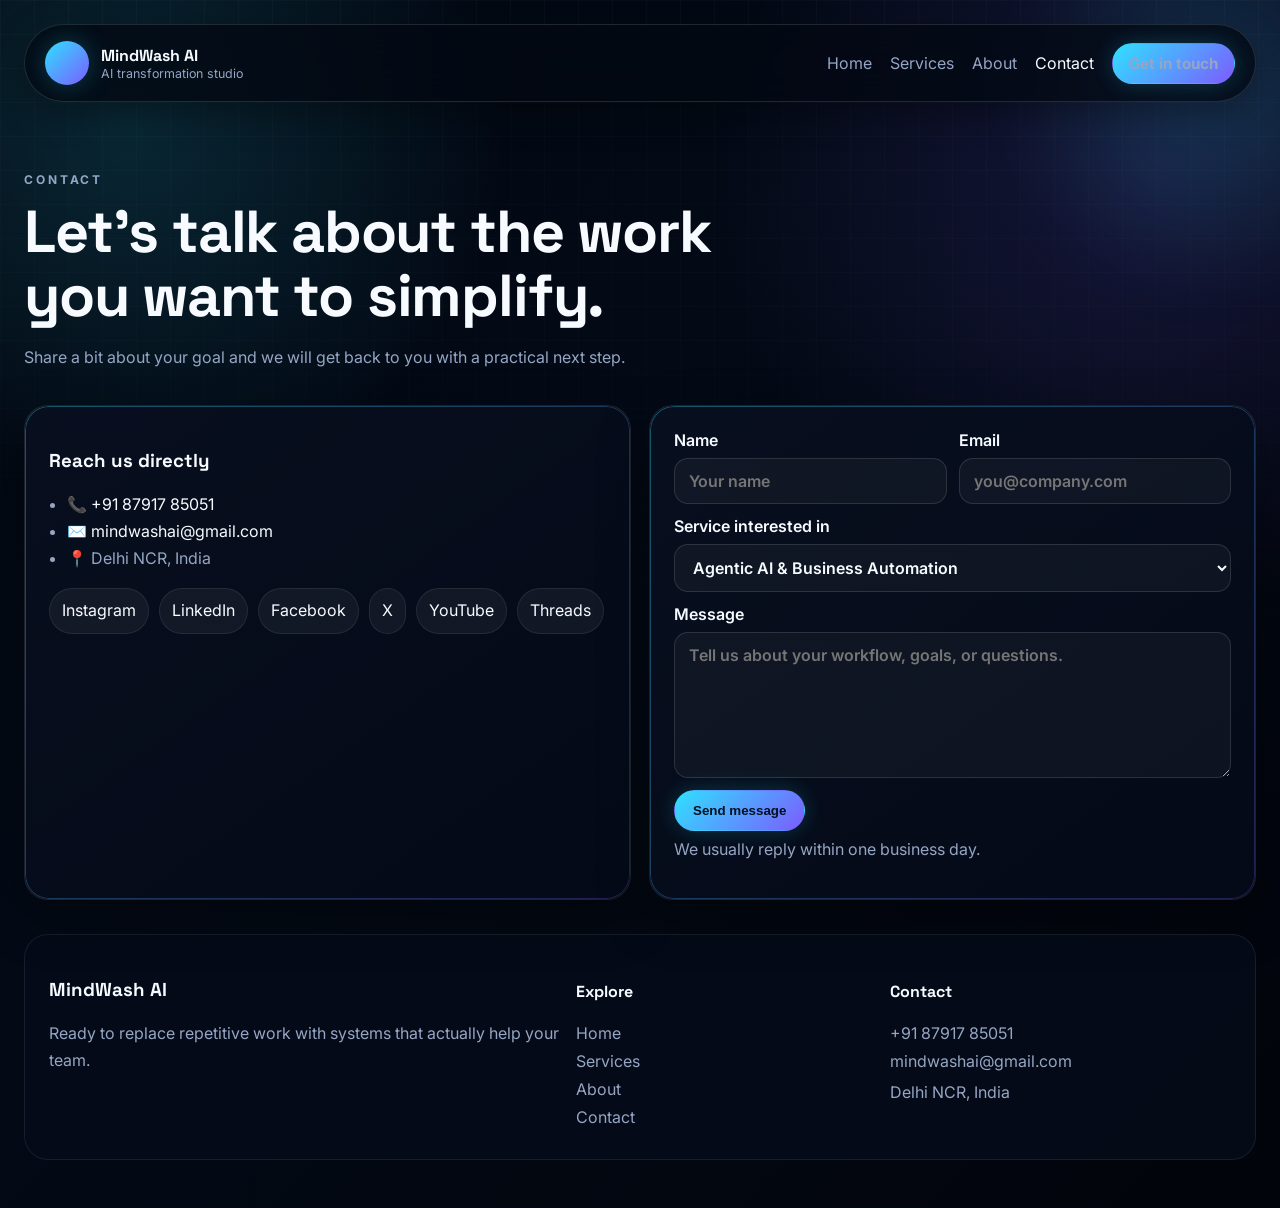
<file: contact.html>
<!DOCTYPE html>
<html lang="en">
  <head>
    <meta charset="UTF-8" />
    <meta name="viewport" content="width=device-width, initial-scale=1.0" />
    <title>MindWash AI | Contact</title>
    <meta name="description" content="Get in touch with MindWash AI for automation, AI assistants, analytics, consulting, and training services." />
    <link rel="preconnect" href="https://fonts.googleapis.com" />
    <link rel="preconnect" href="https://fonts.gstatic.com" crossorigin />
    <link href="https://fonts.googleapis.com/css2?family=Inter:wght@400;500;600;700&family=Space+Grotesk:wght@500;700&display=swap" rel="stylesheet" />
    <link rel="stylesheet" href="styles.css" />
  </head>
  <body>
    <div class="page-shell">
      <header class="site-header">
        <a class="brand" href="index.html">
          <span class="brand-mark"></span>
          <span>
            <strong>MindWash AI</strong>
            <small>AI transformation studio</small>
          </span>
        </a>
        <button class="menu-toggle" aria-label="Toggle navigation" aria-expanded="false">
          <span></span>
          <span></span>
          <span></span>
        </button>
        <nav class="nav-links" aria-label="Primary navigation">
          <a href="index.html">Home</a>
          <a href="services.html">Services</a>
          <a href="about.html">About</a>
          <a class="active" href="contact.html">Contact</a>
          <a class="btn btn-small" href="contact.html">Get in touch</a>
        </nav>
      </header>

      <main>
        <section class="page-hero contact-hero">
          <p class="eyebrow">Contact</p>
          <h1>Let's talk about the work you want to simplify.</h1>
          <p>Share a bit about your goal and we will get back to you with a practical next step.</p>
        </section>

        <section class="contact-layout">
          <div class="contact-card">
            <h3>Reach us directly</h3>
            <ul class="contact-list">
              <li><a href="tel:+918791785051">📞 +91 87917 85051</a></li>
              <li><a href="mailto:mindwashai@gmail.com">✉️ mindwashai@gmail.com</a></li>
              <li>📍 Delhi NCR, India</li>
            </ul>
            <div class="social-links">
              <a href="https://instagram.com/mindwash.ai" target="_blank" rel="noreferrer">Instagram</a>
              <a href="https://linkedin.com/company/mindwash-ai-07" target="_blank" rel="noreferrer">LinkedIn</a>
              <a href="https://facebook.com/ai.mindwash" target="_blank" rel="noreferrer">Facebook</a>
              <a href="https://x.com/mindwashai" target="_blank" rel="noreferrer">X</a>
              <a href="https://youtube.com/@mindwashai" target="_blank" rel="noreferrer">YouTube</a>
              <a href="https://threads.com/@mindwash.ai" target="_blank" rel="noreferrer">Threads</a>
            </div>
          </div>

          <form class="contact-card form-card" id="contactForm">
            <div class="field-row">
              <label>
                Name
                <input type="text" name="name" placeholder="Your name" required />
              </label>
              <label>
                Email
                <input type="email" name="email" placeholder="you@company.com" required />
              </label>
            </div>
            <label>
              Service interested in
              <select name="service">
                <option>Agentic AI & Business Automation</option>
                <option>AI Virtual Assistants & Chatbots</option>
                <option>Data Engineering & Analytics Dashboards</option>
                <option>Business Intelligence Solutions</option>
                <option>AI-Powered Websites & Web Applications</option>
                <option>AI Consulting & Strategy</option>
                <option>Corporate AI Training & Workshops</option>
              </select>
            </label>
            <label>
              Message
              <textarea name="message" rows="6" placeholder="Tell us about your workflow, goals, or questions." required></textarea>
            </label>
            <button class="btn" type="submit">Send message</button>
            <p class="form-note" id="formNote">We usually reply within one business day.</p>
          </form>
        </section>
      </main>

      <footer class="site-footer">
        <div>
          <h3>MindWash AI</h3>
          <p>Ready to replace repetitive work with systems that actually help your team.</p>
        </div>
        <div>
          <h4>Explore</h4>
          <a href="index.html">Home</a>
          <a href="services.html">Services</a>
          <a href="about.html">About</a>
          <a href="contact.html">Contact</a>
        </div>
        <div>
          <h4>Contact</h4>
          <a href="tel:+918791785051">+91 87917 85051</a>
          <a href="mailto:mindwashai@gmail.com">mindwashai@gmail.com</a>
          <span>Delhi NCR, India</span>
        </div>
      </footer>
    </div>

    <script src="script.js"></script>
  </body>
</html>
</file>
<file: styles.css>
:root {
  --bg: #02060f;
  --panel: rgba(7, 13, 28, 0.9);
  --panel-2: rgba(10, 17, 34, 0.9);
  --text: #f7fbff;
  --muted: #95a6c4;
  --cyan: #2fe1ff;
  --violet: #7c5cff;
  --blue: #1b79ff;
  --border: rgba(255, 255, 255, 0.12);
  --shadow: 0 18px 50px rgba(0, 0, 0, 0.38);
}

* {
  box-sizing: border-box;
}

html {
  scroll-behavior: smooth;
}

body {
  margin: 0;
  font-family: 'Inter', sans-serif;
  color: var(--text);
  background:
    radial-gradient(circle at 10% 10%, rgba(47, 225, 255, 0.15), transparent 24%),
    radial-gradient(circle at 90% 15%, rgba(124, 92, 255, 0.16), transparent 28%),
    linear-gradient(135deg, #02060f 0%, #030a16 40%, #02040b 100%);
  min-height: 100vh;
  overflow-x: hidden;
}

body::before {
  content: '';
  position: fixed;
  inset: 0;
  background-image: linear-gradient(rgba(255,255,255,0.035) 1px, transparent 1px), linear-gradient(90deg, rgba(255,255,255,0.035) 1px, transparent 1px);
  background-size: 34px 34px;
  -webkit-mask-image: linear-gradient(180deg, rgba(0,0,0,0.65), transparent 95%);
  mask-image: linear-gradient(180deg, rgba(0,0,0,0.65), transparent 95%);
  pointer-events: none;
}

body::after {
  content: '';
  position: fixed;
  width: 420px;
  height: 420px;
  top: -120px;
  right: -140px;
  border-radius: 50%;
  background: radial-gradient(circle, rgba(47, 225, 255, 0.16), transparent 70%);
  filter: blur(32px);
  pointer-events: none;
}

.page-shell {
  position: relative;
  z-index: 1;
  max-width: 1380px;
  margin: 0 auto;
  padding: 24px 24px 48px;
}

.site-header {
  position: sticky;
  top: 16px;
  z-index: 10;
  display: flex;
  align-items: center;
  justify-content: space-between;
  padding: 16px 20px;
  border: 1px solid rgba(255,255,255,0.12);
  background: rgba(3, 8, 18, 0.78);
  -webkit-backdrop-filter: blur(20px);
  backdrop-filter: blur(20px);
  border-radius: 999px;
  box-shadow: 0 10px 35px rgba(0, 0, 0, 0.35);
}

.brand {
  display: flex;
  align-items: center;
  gap: 12px;
  color: var(--text);
  text-decoration: none;
}

.brand strong {
  display: block;
  font-family: 'Space Grotesk', sans-serif;
  font-size: 1rem;
}

.brand small {
  display: block;
  color: var(--muted);
  font-size: 0.78rem;
}

.brand-mark {
  display: inline-flex;
  width: 44px;
  height: 44px;
  border-radius: 50%;
  background: linear-gradient(135deg, var(--cyan), var(--violet));
  box-shadow: 0 0 26px rgba(47, 225, 255, 0.25);
}

.nav-links {
  display: flex;
  align-items: center;
  gap: 18px;
}

.nav-links a {
  color: var(--muted);
  text-decoration: none;
  transition: color 0.25s ease;
}

.nav-links a:hover,
.nav-links a.active {
  color: var(--text);
}

.menu-toggle {
  display: none;
  flex-direction: column;
  gap: 5px;
  padding: 8px;
  border: none;
  background: transparent;
  cursor: pointer;
}

.menu-toggle span {
  width: 22px;
  height: 2px;
  background: var(--text);
  border-radius: 999px;
}

.btn {
  display: inline-flex;
  align-items: center;
  justify-content: center;
  padding: 12px 18px;
  border-radius: 999px;
  border: 1px solid transparent;
  background: linear-gradient(135deg, var(--cyan), var(--violet));
  color: #03111f;
  font-weight: 700;
  text-decoration: none;
  box-shadow: 0 0 22px rgba(47, 225, 255, 0.2);
  transition: transform 0.25s ease, box-shadow 0.25s ease, filter 0.25s ease;
}

.btn:hover {
  transform: translateY(-2px);
  box-shadow: 0 0 30px rgba(124, 92, 255, 0.28);
  filter: brightness(1.04);
}

.btn-small {
  padding: 10px 16px;
  font-size: 0.95rem;
}

.btn-secondary {
  background: transparent;
  color: var(--text);
  border-color: var(--border);
  box-shadow: none;
}

main {
  padding-top: 32px;
}

.section-grid {
  display: grid;
  grid-template-columns: 1.15fr 0.85fr;
  gap: 24px;
  align-items: center;
  padding: 28px 0 32px;
}

.hero-copy h1,
.page-hero h1 {
  font-family: 'Space Grotesk', sans-serif;
  font-size: clamp(2.2rem, 5vw, 3.7rem);
  line-height: 1.08;
  margin: 0 0 14px;
  letter-spacing: -0.02em;
}

.hero-text,
.page-hero p,
.feature-card p,
.service-card p,
.site-footer p,
.site-footer span,
.process-strip p,
.contact-card li,
.contact-card a {
  color: var(--muted);
  line-height: 1.7;
}

.eyebrow {
  text-transform: uppercase;
  letter-spacing: 0.24em;
  font-size: 0.75rem;
  color: var(--cyan);
  font-weight: 700;
  margin-bottom: 10px;
}

.hero-actions {
  display: flex;
  flex-wrap: wrap;
  gap: 12px;
  margin: 22px 0 24px;
}

.hero-metrics {
  display: flex;
  flex-wrap: wrap;
  gap: 18px;
}

.hero-metrics div {
  min-width: 120px;
  padding: 12px 14px;
  border-radius: 16px;
  background: rgba(255,255,255,0.03);
  border: 1px solid var(--border);
}

.hero-metrics strong {
  display: block;
  font-size: 1.15rem;
  color: var(--text);
}

.hero-metrics span {
  color: var(--muted);
  font-size: 0.92rem;
}

.hero-panel {
  display: flex;
  justify-content: center;
}

.hero-visual-card {
  display: flex;
  flex-direction: column;
  gap: 18px;
}

.hero-visual {
  position: relative;
  min-height: 270px;
  border-radius: 20px;
  background:
    radial-gradient(circle at 20% 20%, rgba(47,225,255,0.16), transparent 23%),
    linear-gradient(145deg, rgba(15, 28, 52, 0.94), rgba(4, 10, 24, 0.95));
  border: 1px solid rgba(255,255,255,0.08);
  overflow: hidden;
}

.neural-grid {
  position: absolute;
  inset: 0;
  background-image: linear-gradient(rgba(255,255,255,0.06) 1px, transparent 1px), linear-gradient(90deg, rgba(255,255,255,0.06) 1px, transparent 1px);
  background-size: 28px 28px;
  -webkit-mask-image: linear-gradient(180deg, rgba(0,0,0,0.7), transparent 90%);
  mask-image: linear-gradient(180deg, rgba(0,0,0,0.7), transparent 90%);
}

.node {
  position: absolute;
  width: 12px;
  height: 12px;
  border-radius: 50%;
  background: linear-gradient(135deg, var(--cyan), var(--violet));
  box-shadow: 0 0 16px rgba(47,225,255,0.34);
}

.node-a { top: 28%; left: 24%; }
.node-b { top: 44%; left: 62%; }
.node-c { top: 68%; left: 38%; }
.node-d { top: 32%; left: 74%; }

.hero-visual::before,
.hero-visual::after {
  content: '';
  position: absolute;
  inset: 0;
  border-radius: inherit;
  pointer-events: none;
}

.hero-visual::before {
  background: linear-gradient(90deg, transparent, rgba(47,225,255,0.2), transparent);
  transform: translateX(-100%);
  animation: sweep 6s linear infinite;
}

.hero-visual::after {
  inset: 12px;
  border: 1px solid rgba(255,255,255,0.06);
  border-radius: 18px;
}

.orb {
  position: absolute;
  border-radius: 50%;
  filter: blur(18px);
  opacity: 0.75;
}

.orb-a {
  width: 120px;
  height: 120px;
  right: -18px;
  bottom: -22px;
  background: radial-gradient(circle, rgba(124,92,255,0.7), transparent 70%);
}

.orb-b {
  width: 96px;
  height: 96px;
  left: -10px;
  top: -14px;
  background: radial-gradient(circle, rgba(47,225,255,0.6), transparent 70%);
}

.floating-pill {
  position: absolute;
  left: 18px;
  bottom: 18px;
  padding: 10px 14px;
  border-radius: 999px;
  color: var(--text);
  background: rgba(3, 8, 18, 0.78);
  border: 1px solid rgba(255,255,255,0.12);
  font-size: 0.92rem;
  box-shadow: 0 10px 24px rgba(0,0,0,0.28);
}

.panel-card,
.feature-card,
.service-card,
.contact-card,
.tech-card {
  position: relative;
  overflow: hidden;
  border-radius: 24px;
  padding: 24px;
  background: linear-gradient(145deg, rgba(8, 15, 31, 0.96), rgba(4, 10, 24, 0.96));
  border: 1px solid rgba(255,255,255,0.09);
  box-shadow: var(--shadow);
  transition: transform 0.25s ease, border-color 0.25s ease;
}

.panel-card::before,
.feature-card::before,
.service-card::before,
.contact-card::before,
.tech-card::before {
  content: '';
  position: absolute;
  inset: 0;
  border-radius: inherit;
  padding: 1px;
  background: linear-gradient(135deg, rgba(47,225,255,0.45), rgba(124,92,255,0.35));
  -webkit-mask: linear-gradient(#fff 0 0) content-box, linear-gradient(#fff 0 0);
  -webkit-mask-composite: xor;
  mask-composite: exclude;
  opacity: 0.75;
}

.panel-card:hover,
.feature-card:hover,
.service-card:hover,
.contact-card:hover,
.tech-card:hover {
  transform: translateY(-4px);
  border-color: rgba(47,225,255,0.36);
}

.service-media {
  margin-bottom: 16px;
  overflow: hidden;
  border-radius: 18px;
}

.service-media img,
.founder-media img,
.team-media img {
  display: block;
  width: 100%;
  height: 220px;
  object-fit: cover;
  border-radius: inherit;
}

.service-intro {
  max-width: 760px;
  margin-bottom: 18px;
}

.service-intro h2 {
  font-family: 'Space Grotesk', sans-serif;
  font-size: clamp(1.45rem, 3vw, 2rem);
  margin: 0 0 10px;
}

.service-card {
  cursor: pointer;
  display: flex;
  flex-direction: column;
  gap: 6px;
}

.service-card.is-active {
  border-color: rgba(47,225,255,0.42);
  box-shadow: 0 0 0 1px rgba(47,225,255,0.16), var(--shadow);
}

.service-card-body {
  display: flex;
  flex-direction: column;
  gap: 8px;
}

.text-link {
  align-self: flex-start;
  margin-top: 6px;
  border: none;
  background: transparent;
  color: var(--cyan);
  font-weight: 700;
  padding: 0;
  cursor: pointer;
}

.service-preview-panel {
  margin-top: 24px;
  padding: 24px;
  border-radius: 24px;
  background: linear-gradient(145deg, rgba(8, 15, 31, 0.96), rgba(4, 10, 24, 0.96));
  border: 1px solid rgba(255,255,255,0.09);
  box-shadow: var(--shadow);
}

.service-preview-grid {
  display: grid;
  grid-template-columns: repeat(2, minmax(0, 1fr));
  gap: 16px;
  margin-top: 16px;
}

.preview-card {
  padding: 18px;
  border-radius: 18px;
  background: rgba(255,255,255,0.03);
  border: 1px solid rgba(255,255,255,0.08);
}

.preview-card h4 {
  margin-top: 0;
  margin-bottom: 8px;
  color: var(--text);
  font-family: 'Space Grotesk', sans-serif;
}

.preview-card ul {
  margin: 0;
  padding-left: 18px;
  color: var(--muted);
  line-height: 1.7;
}

.founder-card {
  display: flex;
  flex-direction: column;
  gap: 10px;
}

.founder-media {
  overflow: hidden;
  border-radius: 18px;
  margin-bottom: 6px;
}

.panel-card ul,
.plain-list,
.service-card ul,
.contact-list {
  padding-left: 18px;
  color: var(--muted);
  line-height: 1.8;
}

.panel-label,
.section-heading h2,
.service-card h3,
.feature-card h3,
.contact-card h3,
.tech-card h3 {
  font-family: 'Space Grotesk', sans-serif;
}

.section-block,
.process-section,
.media-section {
  padding: 28px 0 18px;
}

.media-section {
  display: grid;
  grid-template-columns: 0.95fr 1.05fr;
  gap: 20px;
  align-items: center;
}

.media-copy h2 {
  font-family: 'Space Grotesk', sans-serif;
  font-size: clamp(1.45rem, 3vw, 2rem);
  margin: 0 0 10px;
}

.video-card {
  padding: 14px;
  border-radius: 24px;
  background: linear-gradient(145deg, rgba(8, 15, 31, 0.96), rgba(4, 10, 24, 0.96));
  border: 1px solid rgba(255,255,255,0.1);
  box-shadow: var(--shadow);
}

.video-card video {
  display: block;
  width: 100%;
  height: auto;
  border-radius: 18px;
  background: #000;
}

.section-heading {
  margin-bottom: 18px;
}

.section-heading h2 {
  font-size: clamp(1.4rem, 3vw, 1.9rem);
  margin: 0;
}

.process-strip {
  display: grid;
  grid-template-columns: repeat(4, 1fr);
  gap: 16px;
}

.process-strip article {
  padding: 20px;
  border-radius: 20px;
  background: rgba(255,255,255,0.03);
  border: 1px solid var(--border);
}

.process-strip span {
  display: inline-flex;
  padding: 7px 10px;
  margin-bottom: 10px;
  border-radius: 999px;
  background: rgba(47, 225, 255, 0.12);
  color: var(--cyan);
  font-size: 0.82rem;
  font-weight: 700;
}

.card-grid {
  display: grid;
  gap: 16px;
}

.projects-grid {
  grid-template-columns: repeat(3, minmax(0, 1fr));
}

.services-grid {
  grid-template-columns: repeat(2, minmax(0, 1fr));
}

.wide-card {
  grid-column: span 2;
}

.benefit-row {
  margin-top: 14px;
  padding-top: 12px;
  border-top: 1px solid rgba(255,255,255,0.08);
  color: var(--cyan);
  font-weight: 600;
}

.tech-grid,
.about-grid,
.contact-layout {
  display: grid;
  grid-template-columns: repeat(2, minmax(0, 1fr));
  gap: 18px;
}

.values-grid {
  grid-template-columns: repeat(3, minmax(0, 1fr));
}

.page-hero {
  padding: 24px 0 18px;
  max-width: 760px;
}

.site-footer {
  display: grid;
  grid-template-columns: 1.2fr 0.7fr 0.8fr;
  gap: 16px;
  margin-top: 34px;
  padding: 24px;
  border-radius: 24px;
  background: rgba(5, 11, 24, 0.92);
  border: 1px solid rgba(255,255,255,0.08);
}

.site-footer h3,
.site-footer h4 {
  font-family: 'Space Grotesk', sans-serif;
}

.site-footer a {
  display: block;
  color: var(--muted);
  text-decoration: none;
  margin-bottom: 8px;
}

.site-footer a:hover {
  color: var(--text);
}

.contact-list a,
.social-links a {
  color: var(--text);
  text-decoration: none;
}

.social-links {
  display: flex;
  flex-wrap: wrap;
  gap: 10px;
  margin-top: 12px;
}

.social-links a {
  padding: 8px 12px;
  border-radius: 999px;
  background: rgba(255,255,255,0.05);
  border: 1px solid rgba(255,255,255,0.08);
}

form label {
  display: flex;
  flex-direction: column;
  gap: 8px;
  font-weight: 600;
  margin-bottom: 12px;
}

input,
select,
textarea {
  width: 100%;
  border: 1px solid rgba(255,255,255,0.12);
  background: rgba(255,255,255,0.04);
  color: var(--text);
  border-radius: 14px;
  padding: 12px 14px;
  font: inherit;
}

input:focus,
select:focus,
textarea:focus {
  outline: 1px solid var(--cyan);
  border-color: var(--cyan);
}

.field-row {
  display: grid;
  grid-template-columns: repeat(2, minmax(0, 1fr));
  gap: 12px;
}

.form-note {
  color: var(--muted);
  margin-top: 8px;
}

@keyframes sweep {
  0% { transform: translateX(-100%); }
  100% { transform: translateX(100%); }
}

@media (max-width: 980px) {
  .section-grid,
  .projects-grid,
  .services-grid,
  .tech-grid,
  .about-grid,
  .contact-layout,
  .values-grid,
  .site-footer,
  .media-section,
  .service-preview-grid {
    grid-template-columns: 1fr;
  }

  .wide-card {
    grid-column: span 1;
  }
}

@media (max-width: 820px) {
  .page-shell {
    padding: 16px 14px 40px;
  }

  .site-header {
    border-radius: 24px;
    align-items: flex-start;
  }

  .menu-toggle {
    display: inline-flex;
  }

  .nav-links {
    display: none;
    position: absolute;
    top: calc(100% + 12px);
    right: 0;
    left: 0;
    flex-direction: column;
    align-items: flex-start;
    padding: 16px;
    border-radius: 20px;
    background: rgba(4, 12, 28, 0.96);
    border: 1px solid rgba(255,255,255,0.12);
    box-shadow: var(--shadow);
  }

  .nav-links.open {
    display: flex;
  }

  .process-strip {
    grid-template-columns: 1fr 1fr;
  }
}

@media (max-width: 560px) {
  .field-row,
  .process-strip {
    grid-template-columns: 1fr;
  }

  .hero-metrics {
    flex-direction: column;
  }
}
</file>
